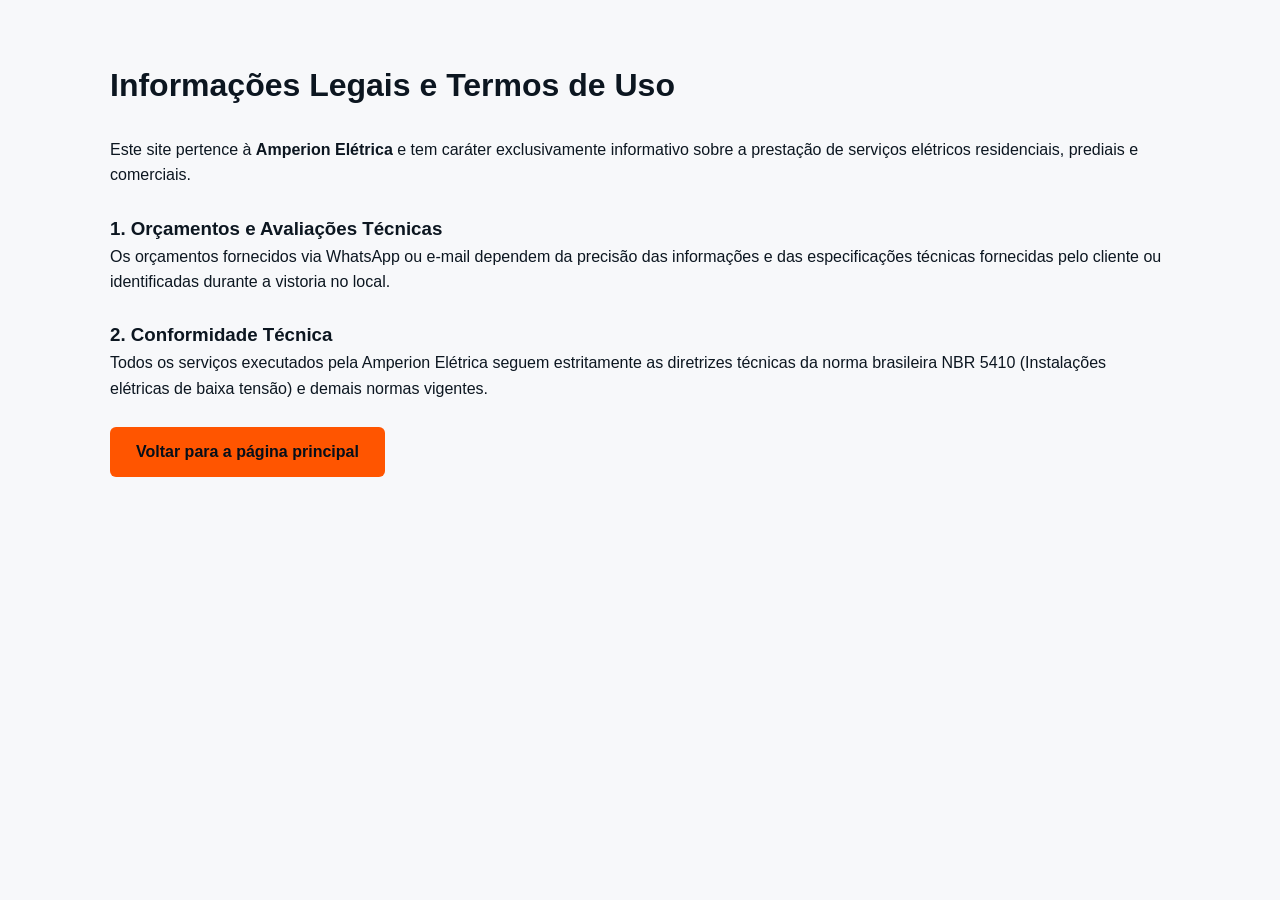
<file: termos.html>
<!DOCTYPE html>
<html lang="pt-BR">
<head>
  <meta charset="UTF-8">
  <meta name="viewport" content="width=device-width, initial-scale=1.0">
  <title>Termos e Informações Legais | Amperion Elétrica</title>
  <link rel="stylesheet" href="assets/css/style.css">
</head>
<body>
  <div class="container" style="padding: 60px 20px;">
    <h1>Informações Legais e Termos de Uso</h1>
    <br>
    <p>Este site pertence à <strong>Amperion Elétrica</strong> e tem caráter exclusivamente informativo sobre a prestação de serviços elétricos residenciais, prediais e comerciais.</p>
    <br>
    <h3>1. Orçamentos e Avaliações Técnicas</h3>
    <p>Os orçamentos fornecidos via WhatsApp ou e-mail dependem da precisão das informações e das especificações técnicas fornecidas pelo cliente ou identificadas durante a vistoria no local.</p>
    <br>
    <h3>2. Conformidade Técnica</h3>
    <p>Todos os serviços executados pela Amperion Elétrica seguem estritamente as diretrizes técnicas da norma brasileira NBR 5410 (Instalações elétricas de baixa tensão) e demais normas vigentes.</p>
    <br>
    <a href="index.html" class="btn btn-primary">Voltar para a página principal</a>
  </div>
</body>
</html>
</file>
<file: assets/css/style.css>
:root {
  /* Marca */
  --primary: #ff5500;
  --primary-hover: #ff6a1f;
  /* mais claro no hover sobre fundo escuro — reforça o brilho */
  --primary-press: #e04a00;
  /* mais escuro, estado pressionado */
  --on-primary: #060f19;
  /* texto sobre laranja: contraste muito mais alto que branco sobre laranja */

  --whatsapp: #25d366;
  --whatsapp-hover: #1eb958;

  /* Fundo escuro / degradê */
  --bg-dark: #060f19;
  --bg-gradient-start: #1f242a;
  --bg-gradient-end: #060f19;
  --bg-dark-gradient: linear-gradient(160deg, var(--bg-gradient-start) 0%, var(--bg-gradient-end) 100%);
  --bg-card-dark: #11161d;

  --bg-light: #f7f8fa;

  /* Texto */
  --text-dark: #0c1620;
  --text-light: #f5f7fa;
  --text-muted: #8b95a1;
  --text-muted-dark-bg: #9aa5b1;

  --border: #232a33;
  --border-light: #e2e5e9;

  --font-main: -apple-system, BlinkMacSystemFont, "Segoe UI", Roboto, Helvetica, Arial, sans-serif;
}

* {
  box-sizing: border-box;
  margin: 0;
  padding: 0;
  scroll-behavior: smooth;
  font-family: var(--font-main);
}

body {
  background-color: var(--bg-light);
  color: var(--text-dark);
  line-height: 1.6;
}

.container {
  width: 100%;
  max-width: 1100px;
  margin: 0 auto;
  padding: 0 20px;
}

.text-center {
  text-align: center;
}

/* Navbar */
.navbar {
  position: fixed;
  top: 0;
  width: 100%;
  background-color: var(--bg-dark);
  border-bottom: 1px solid var(--border);
  z-index: 1000;
}

.nav-container {
  max-width: 1100px;
  margin: 0 auto;
  padding: 14px 20px;
  display: flex;
  justify-content: space-between;
  align-items: center;
}

.logo-link {
  display: flex;
  align-items: center;
  gap: 10px;
  text-decoration: none;
}

.nav-logo {
  height: 56px;
  width: auto;
}

.brand-name {
  color: var(--text-light);
  font-weight: 800;
  font-size: 1.5rem;
  letter-spacing: 1px;
}

.brand-name span {
  color: var(--primary);
}

.nav-menu {
  display: flex;
  align-items: center;
  gap: 24px;
}

.nav-menu a {
  color: var(--text-muted-dark-bg);
  text-decoration: none;
  font-size: 0.95rem;
  font-weight: 500;
  transition: color 0.2s;
  position: relative;
}

.nav-menu a:hover {
  color: var(--primary);
}

.menu-toggle {
  display: none;
  background: none;
  border: none;
  cursor: pointer;
  flex-direction: column;
  gap: 5px;
}

.menu-toggle .bar {
  width: 25px;
  height: 3px;
  background-color: var(--primary);
  border-radius: 2px;
}

.btn {
  display: inline-block;
  padding: 12px 26px;
  border-radius: 6px;
  font-weight: 700;
  text-decoration: none;
  transition: background-color 0.2s, transform 0.1s, box-shadow 0.2s;
  cursor: pointer;
}

.btn:active {
  transform: scale(0.98);
}

.btn-primary {
  background-color: var(--primary);
  color: var(--on-primary);
  /* Substitua o seu box-shadow atual por esta linha de animação */
  animation: pulso-botao 1.5s infinite cubic-bezier(0.66, 0, 0, 1);
}

/* Adicione este bloco no final do seu arquivo CSS */
@keyframes pulso-botao {
  0% {
    box-shadow: 0 0 0 0 rgba(255, 85, 0, 0.6);
  }

  70% {
    box-shadow: 0 0 0 12px rgba(255, 85, 0, 0);
  }

  100% {
    box-shadow: 0 0 0 0 rgba(255, 85, 0, 0);
  }
}

.btn-primary:hover {
  background-color: var(--primary-hover);
  box-shadow: 0 6px 20px rgba(255, 85, 0, 0.35);
}

.btn-secondary {
  background-color: transparent;
  color: var(--primary);
  border: 1.5px solid var(--primary);
}

.btn-secondary:hover {
  background-color: var(--primary);
  color: var(--on-primary);
}

.btn-whatsapp {
  background-color: var(--whatsapp);
  color: #ffffff;
}

.btn-whatsapp:hover {
  background-color: var(--whatsapp-hover);
}

.btn-nav {
  background-color: var(--primary);
  color: var(--on-primary) !important;
  padding: 8px 16px;
  border-radius: 4px;
}

.btn-nav:hover {
  background-color: var(--primary-hover);
}

.hero {
  background:
    radial-gradient(ellipse 900px 500px at 50% -10%, rgba(255, 85, 0, 0.25), transparent 65%),
    linear-gradient(160deg, rgba(31, 36, 42, 0.75) 0%, rgba(6, 15, 25, 0.85) 55%, rgba(6, 15, 25, 0.92) 100%),
    url("/assets/images/hero-image.webp");
  background-size: cover;
  background-position: center 55%;
  background-repeat: no-repeat;
  color: var(--text-light);
  padding: 160px 20px 100px;
  text-align: center;
}

.hero-content {
  max-width: 800px;
  margin: 0 auto;
}

.hero h1 {
  font-size: 2.5rem;
  font-weight: 800;
  margin-bottom: 16px;
  line-height: 1.2;
}

.hero h1 em {
  color: var(--primary);
  font-style: normal;
}

.hero p {
  font-size: 1.15rem;
  color: var(--text-muted-dark-bg);
  margin-bottom: 32px;
}

.hero-buttons {
  display: flex;
  gap: 16px;
  justify-content: center;
  flex-wrap: wrap;
}

.hero-list {
  display: flex;
  flex-wrap: wrap;
  justify-content: center;
  gap: 10px 12px;
  list-style: none;
  padding: 0;
  margin: 0 auto 32px;
  max-width: 700px;
}

.hero-list li {
  color: var(--text-light);
  font-size: 0.85rem;
  font-weight: 600;
  background-color: rgba(255, 85, 0, 0.12);
  border: 1px solid var(--primary);
  padding: 8px 16px;
  border-radius: 20px;
  white-space: nowrap;
}

/* Sections */
.section {
  padding: 80px 0;
}

.section-dark {
  background: var(--bg-dark-gradient);
  color: var(--text-light);
}

.section h2 {
  font-size: 2rem;
  margin-bottom: 12px;
  text-align: center;
}

.section-dark h2 {
  color: var(--text-light);
}

.section-subtitle {
  text-align: center;
  color: var(--text-muted);
  margin-bottom: 48px;
}

.section-dark .section-subtitle {
  color: var(--text-muted-dark-bg);
}

.section h2::after {
  content: "";
  display: block;
  width: 56px;
  height: 4px;
  background-color: var(--primary);
  margin: 16px auto 0;
  border-radius: 2px;
}

.form-group {
  margin-bottom: 16px;
  text-align: left;
}

.form-group label {
  display: block;
  font-size: 0.9rem;
  color: var(--text-dark);
  margin-bottom: 6px;
  font-weight: 600;
}

/* Suporte para versão em tema escuro caso aplique .section-dark */
.section-dark .form-group label {
  color: var(--text-light);
}

.form-group input,
.form-group select {
  width: 100%;
  padding: 10px 12px;
  border: 1px solid var(--border-light);
  border-radius: 6px;
  font-size: 0.95rem;
  background-color: var(--bg-light);
  color: var(--text-dark);
  font-family: var(--font-main);
  transition: border-color 0.2s, box-shadow 0.2s;
}

.section-dark .form-group input,
.section-dark .form-group select {
  background-color: var(--bg-dark);
  border-color: var(--border);
  color: var(--text-light);
}

.form-group input:focus,
.form-group select:focus {
  outline: none;
  border-color: var(--primary);
  box-shadow: 0 0 0 3px rgba(255, 85, 0, 0.15);
}

.resultado-box {
  margin-top: 20px;
  display: none;
  padding: 16px;
  background-color: rgba(255, 85, 0, 0.08);
  /* Fundo levemente alaranjado */
  border-left: 4px solid var(--primary);
  border-radius: 4px;
  font-size: 0.95rem;
  color: var(--text-dark);
  line-height: 1.6;
}

.section-dark .resultado-box {
  color: var(--text-light);
}

.resultado-box strong {
  color: var(--primary);
}

.grid-2 {
  display: grid;
  grid-template-columns: repeat(2, 1fr);
  gap: 24px;
}

@media (max-width: 640px) {
  .grid-2 {
    grid-template-columns: 1fr;
  }
}

.grid-3 {
  display: grid;
  grid-template-columns: repeat(auto-fit, minmax(280px, 1fr));
  gap: 24px;
}

.card-about,
.card-portfolio {
  background-color: #ffffff;
  padding: 32px;
  border-radius: 8px;
  border: 1px solid var(--border-light);
  border-top: 3px solid var(--primary);
}

.card-service {
  background-color: #ffffff;
  padding: 32px;
  border-radius: 8px;
  border: 1px solid var(--border-light);
  border-top: 3px solid var(--primary);
  transition: transform 0.2s, box-shadow 0.2s;
}

.card-service:hover {
  transform: translateY(-4px);
  box-shadow: 0 10px 24px rgba(255, 85, 0, 0.18);
}

.section-dark .card-service {
  background-color: var(--bg-card-dark);
  border-color: var(--border);
  border-top: 3px solid var(--primary);
}

.card-service svg.lucide {
  width: 34px;
  height: 34px;
  stroke-width: 1.75;
  color: var(--primary);
  margin-bottom: 14px;
  display: block;
}

.card-service h3,
.card-about h3 {
  margin-bottom: 12px;
  font-size: 1.25rem;
}

.section-dark .card-service h3 {
  color: var(--primary);
}

.card-service p,
.card-about p {
  color: var(--text-muted);
  font-size: 0.95rem;
}

.section-dark .card-service p {
  color: var(--text-muted-dark-bg);
}

/* Números / estatísticas em destaque — o laranja funciona muito bem aqui sobre o fundo escuro */
.stat-number {
  color: var(--primary);
  font-size: 2.5rem;
  font-weight: 800;
  line-height: 1;
}

.stat-label {
  color: var(--text-muted-dark-bg);
  font-size: 0.9rem;
  margin-top: 6px;
}

/* Galeria */
.card-portfolio {
  padding: 0;
  overflow: hidden;
  position: relative;
  border-top: none;
}

.card-portfolio img {
  width: 100%;
  height: 260px;
  object-fit: cover;
  display: block;
}

.card-portfolio h4 {
  padding: 16px;
  font-size: 1rem;
  text-align: center;
  border-top: 3px solid var(--primary);
}

.portfolio-tag {
  position: absolute;
  top: 12px;
  left: 12px;
  padding: 4px 12px;
  border-radius: 4px;
  font-size: 0.75rem;
  font-weight: 700;
  color: #ffffff;
}

/* Antes/depois mantidos em vermelho/verde semânticos — trocar por laranja tiraria a
   clareza do contraste "antes vs depois", que é informação, não decoração */
.text-before {
  background-color: #ef4444;
}

.text-after {
  background-color: #10b981;
}

.contact-links {
  display: flex;
  gap: 16px;
  justify-content: center;
  flex-wrap: wrap;
  margin-top: 24px;
}

/* Footer */
footer {
  background-color: var(--bg-gradient-end);
  color: var(--text-muted);
  padding: 32px 0;
  font-size: 0.85rem;
  border-top: 1px solid var(--border);
}

.footer-terms a {
  color: var(--text-muted-dark-bg);
  text-decoration: none;
  margin-top: 8px;
  display: inline-block;
}

.footer-terms a:hover {
  color: var(--primary);
}
</file>
